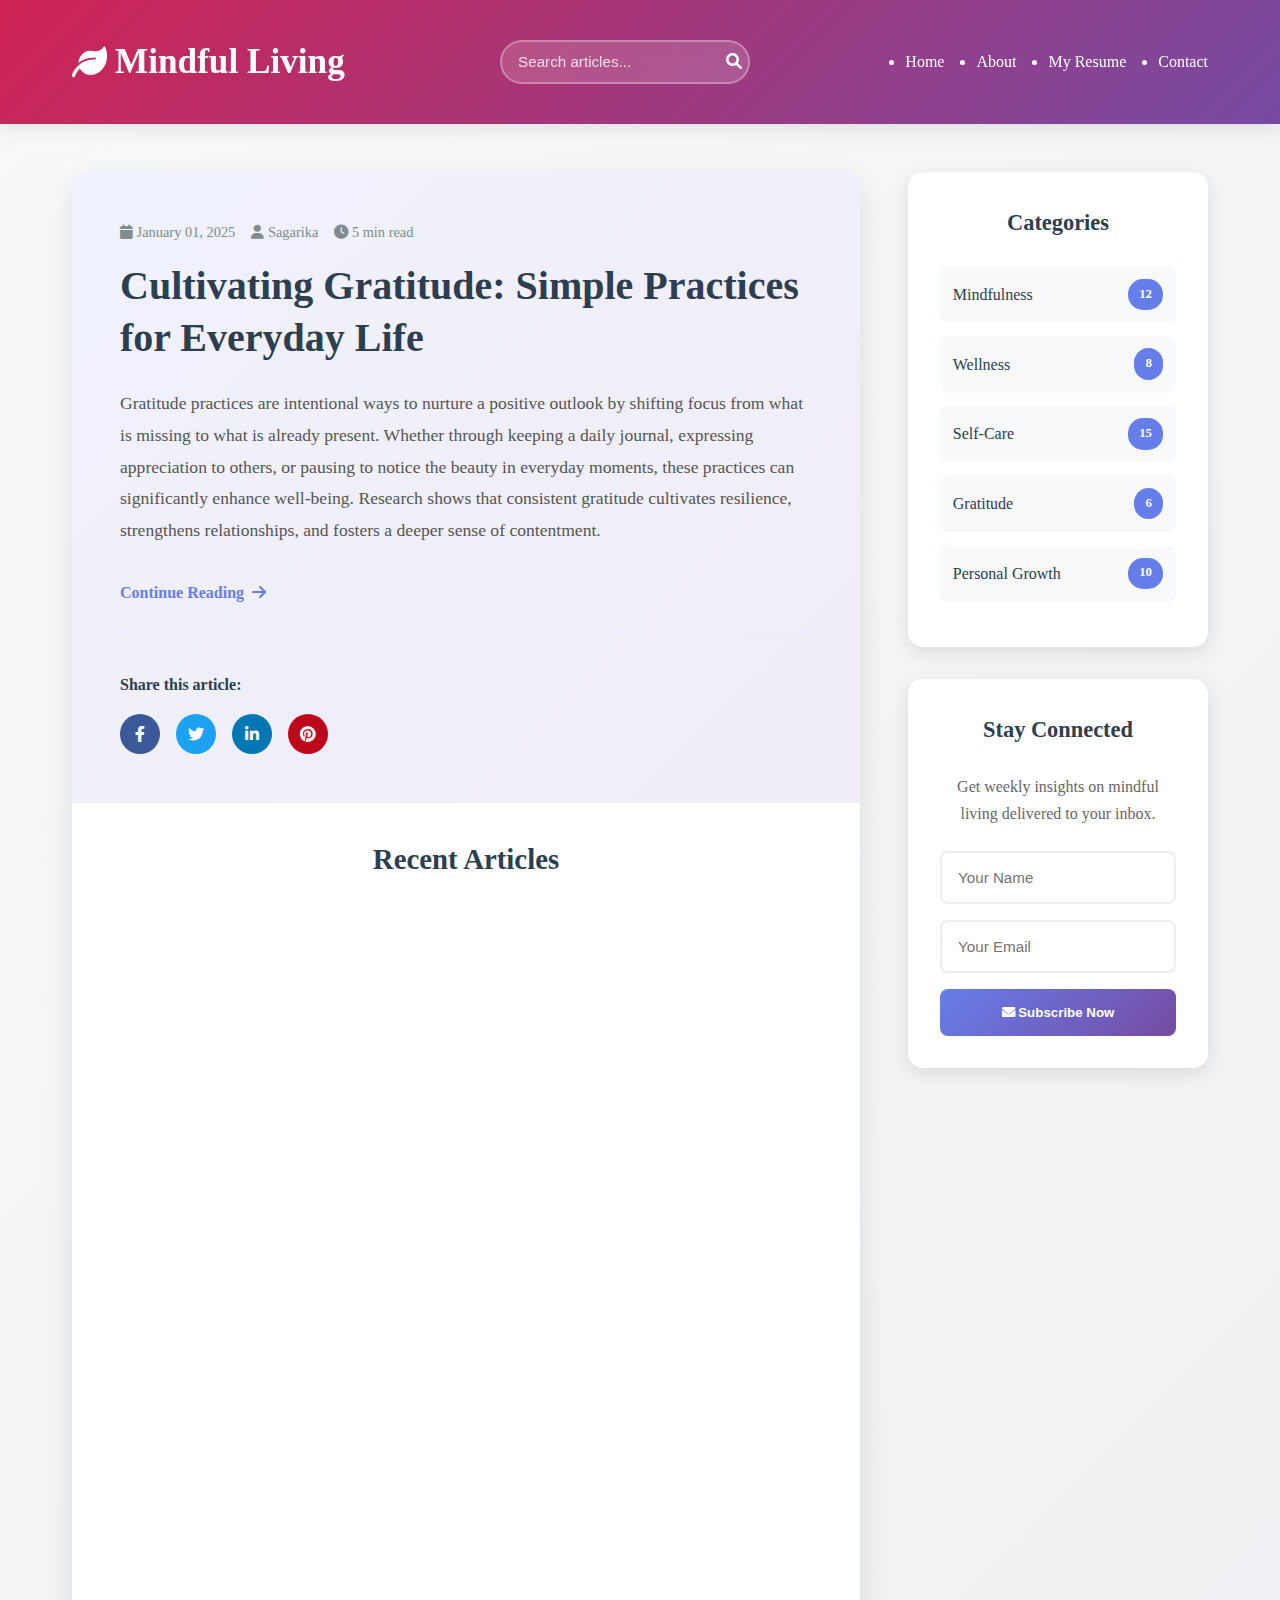
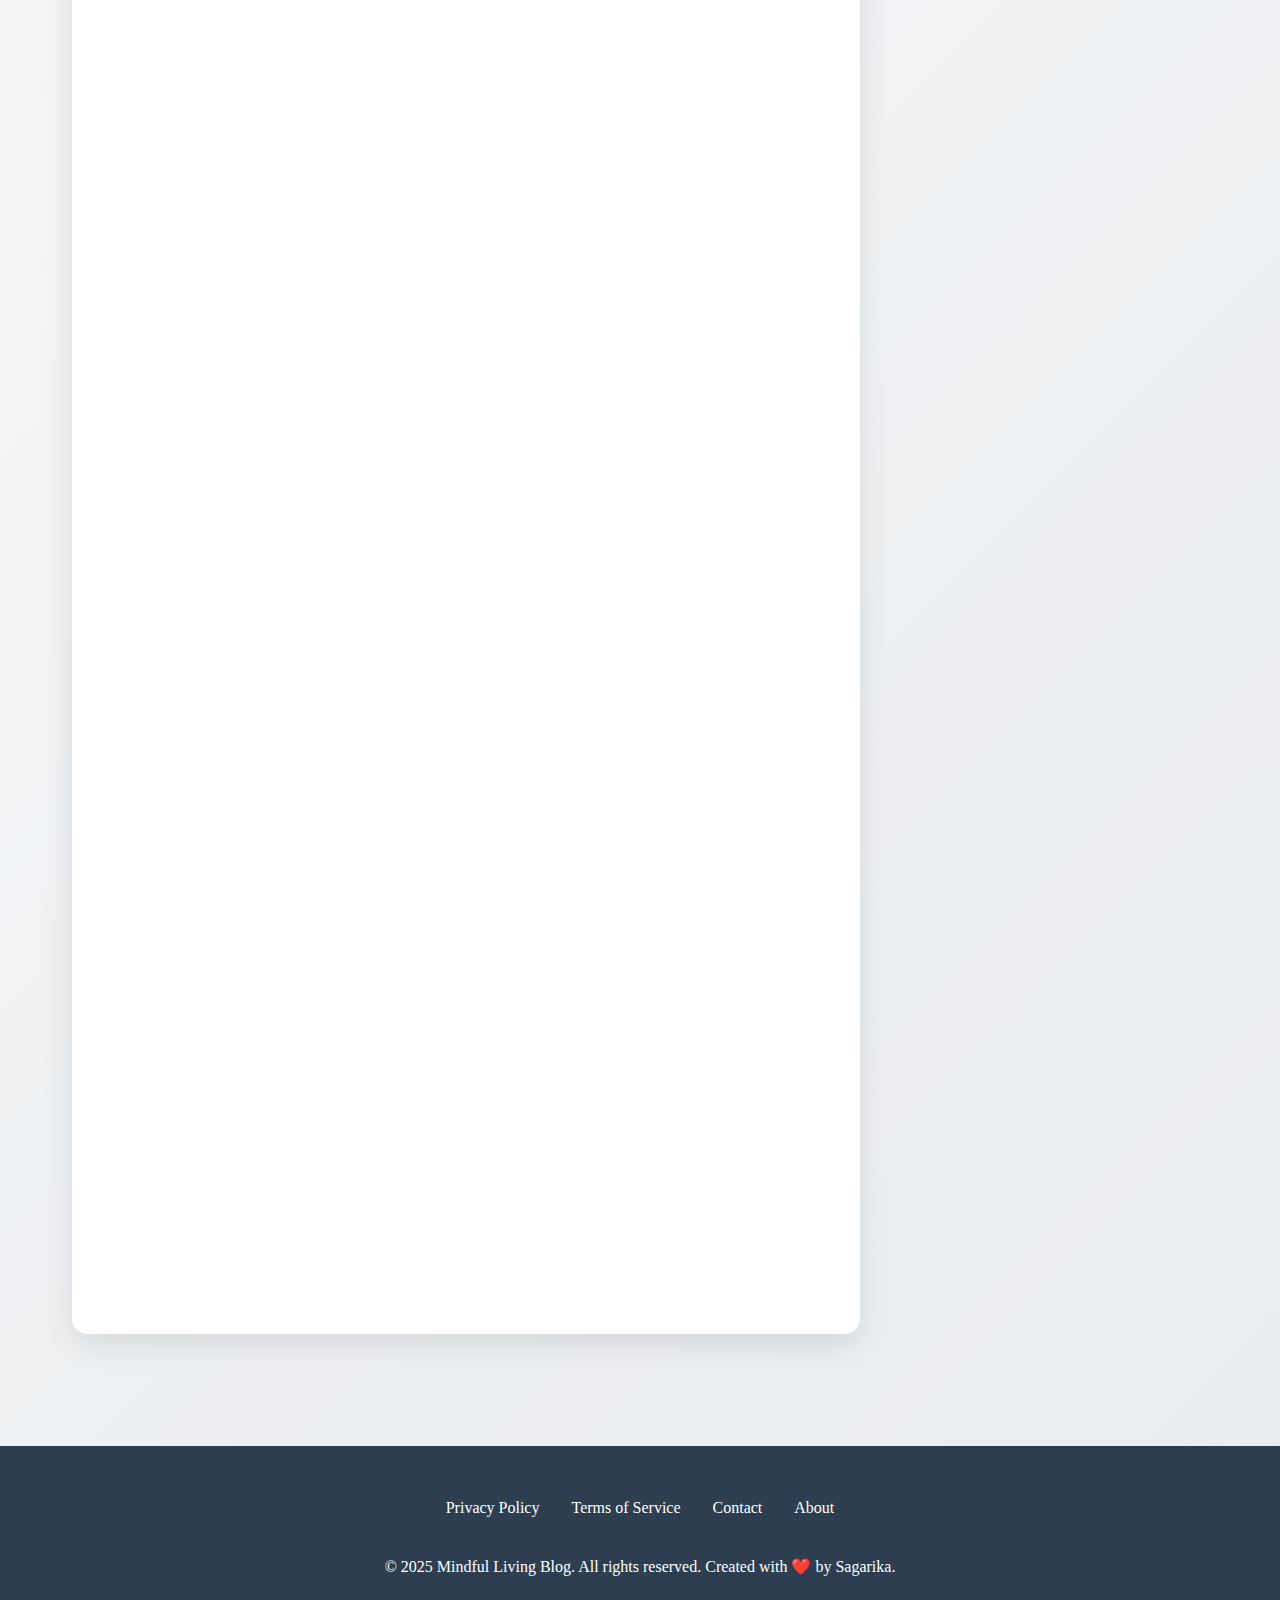
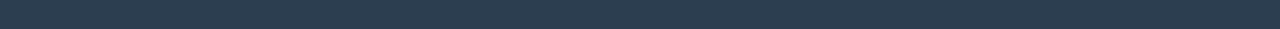
<file: index.html>
<!DOCTYPE html>
<html lang="en">
<head>
  <meta charset="UTF-8" />
  <meta name="viewport" content="width=device-width, initial-scale=1" />
  <title>Mindful Living Blog</title>
  <link
    href="https://cdnjs.cloudflare.com/ajax/libs/font-awesome/6.0.0/css/all.min.css"
    rel="stylesheet"
  />
  <link rel="stylesheet" href="style.css" />

</head>
<body>
  <!-- Header -->
  <header class="header">
    <div class="header-content">
      <a href="#" class="logo">
        <i class="fas fa-leaf"></i> Mindful Living
      </a>

      <div class="search-container">
        <input type="text" class="search-input" placeholder="Search articles..." />
        <button class="search-btn">
          <i class="fas fa-search"></i>
        </button>
      </div>

      <nav class="nav">
        <li><a href="index.html" class="active">Home</a></li>
        <!-- <a href="#wellness">Wellness</a>
        <a href="#mindfulness">Mindfulness</a> -->
        <li><a href="about.html">About</a></li>
        <li><a href="files/Sagarika_CV.pdf" target="_blank">My Resume</a></li>
        <li><a href="contact.html">Contact</a></li>
      </nav>
    </div>
  </header>

  <!-- Main Content -->
  <div class="container">
    <main class="main-content">
      <!-- Featured Post -->
      <article class="featured-post">
        <div class="post-meta">
          <span><i class="fas fa-calendar"></i> January 01, 2025</span>
          <span><i class="fas fa-user"></i> Sagarika</span>
          <span><i class="fas fa-clock"></i> 5 min read</span>
        </div>

        <h1 class="post-title">Cultivating Gratitude: Simple Practices for Everyday Life</h1>

        <!-- Excerpt shown initially -->
        <p class="post-excerpt">
          Gratitude practices are intentional ways to nurture a positive outlook by shifting focus from what is missing to what is already present. 
          Whether through keeping a daily journal, expressing appreciation to others, or pausing to notice the beauty in everyday moments, these practices can significantly enhance well-being. 
          Research shows that consistent gratitude cultivates resilience, strengthens relationships, and fosters a deeper sense of contentment.
        </p>

        <!-- Full content hidden initially -->
        <div class="full-content" style="display:none;">
Gratitude practices are intentional ways to nurture a positive outlook by shifting focus from what is missing to what is already present. 
Whether through keeping a daily journal, expressing appreciation to others, or pausing to notice the beauty in everyday moments, these practices can significantly enhance well-being. 
Research shows that consistent gratitude cultivates resilience, strengthens relationships, and fosters a deeper sense of contentment. 
By weaving gratitude into daily routines, we create space for greater clarity, balance, and fulfillment in both personal and professional life.

Beyond the personal benefits, gratitude also transforms how we engage with the world around us. 
When practiced regularly, it helps reduce stress, enhances empathy, and even improves physical health by lowering blood pressure and supporting better sleep. 
Small, mindful habits—such as starting the day with three things you’re grateful for or ending it with a reflection on positive moments—can gradually reframe one’s mindset. 
In both personal and professional life, gratitude serves as a grounding force, reminding us to appreciate progress, cherish connections, and find joy in the present moment.

Gratitude doesn’t always need to come from big milestones—it often lives in the small, ordinary details we tend to overlook. 
It’s in the warmth of morning sunlight, a kind word from a friend, or even the comfort of a quiet moment to yourself. 
When we train our minds to notice and appreciate these little blessings, life begins to feel richer and more meaningful. 
Gratitude gently shifts our perspective, turning what we have into enough, and reminding us that joy is often found in the present, not in the next achievement or possession.
        </div>

        <a href="#" class="read-more">
          Continue Reading <i class="fas fa-arrow-right"></i>
        </a>

        <!-- Social Share -->
        <div class="social-share">
          <div class="share-title">Share this article:</div>
          <div class="social-buttons">
            <a href="#" class="social-btn facebook"><i class="fab fa-facebook-f"></i></a>
            <a href="#" class="social-btn twitter"><i class="fab fa-twitter"></i></a>
            <a href="#" class="social-btn linkedin"><i class="fab fa-linkedin-in"></i></a>
            <a href="#" class="social-btn pinterest"><i class="fab fa-pinterest"></i></a>
          </div>
        </div>
      </article>

      <!-- Recent Posts -->
      <section class="recent-posts">
        <h2 class="section-title">Recent Articles</h2>

        <div class="post-grid">
          <article class="post-card">
            <h3 class="card-title">Mindfulness Practices</h3>
            <p class="card-excerpt">
              Mindfulness practices encourage us to pause and anchor ourselves in the present moment...
            </p>
            <div class="full-content" style="display:none;">
Mindfulness practices encourage us to pause and anchor ourselves in the present moment. Simple activities such as deep breathing exercises, meditation, or mindful walking help calm the mind and reduce stress. By cultivating awareness of our thoughts and surroundings, we create space for clarity, focus, and inner peace amidst daily demands.
            </div>
            <div class="card-actions">
              <a href="#" class="read-more">Read More <i class="fas fa-arrow-right"></i></a>
              <button class="favorite-btn"><i class="far fa-bookmark"></i></button>
            </div>
          </article>
        
        <article class="post-card">
  <h3 class="card-title">Journaling for Reflection</h3>
  <p class="card-excerpt">
    Journaling is a powerful tool for self-reflection and growth. By writing about lessons learned, challenges overcome, or setting daily intentions, we gain perspective on our experiences...
  </p>
  <div class="full-content" style="display:none;">
Journaling is a powerful tool for self-reflection and growth. By writing about lessons learned, challenges overcome, or setting daily intentions, we gain perspective on our experiences. This practice not only strengthens self-awareness but also promotes emotional balance, helping us track progress and celebrate small victories along the way.
  </div>
  <div class="card-actions">
    <a href="#" class="read-more">Read More <i class="fas fa-arrow-right"></i></a>
    <button class="favorite-btn"><i class="far fa-bookmark"></i></button>
  </div>
</article>

<article class="post-card">
  <h3 class="card-title">Acts of Kindness</h3>
  <p class="card-excerpt">
    Engaging in small, intentional acts of kindness can have a ripple effect on both ourselves and others...
  </p>
  <div class="full-content" style="display:none;">
Engaging in small, intentional acts of kindness can have a ripple effect on both ourselves and others. Whether it’s offering a word of encouragement, lending a helping hand, or simply listening with empathy, these gestures build connection and positive energy. Practicing kindness regularly fosters compassion and enriches our relationships.
  </div>
  <div class="card-actions">
    <a href="#" class="read-more">Read More <i class="fas fa-arrow-right"></i></a>
    <button class="favorite-btn"><i class="far fa-bookmark"></i></button>
  </div>
</article>

<article class="post-card">
  <h3 class="card-title">Affirmations and Positive Self-Talk</h3>
  <p class="card-excerpt">
    Affirmations and positive self-talk are simple yet impactful practices for building confidence and resilience...
  </p>
  <div class="full-content" style="display:none;">
Affirmations and positive self-talk are simple yet impactful practices for building confidence and resilience. By consciously choosing empowering words, we reframe limiting beliefs and shift our mindset toward growth. Repeating affirmations daily can instill optimism, boost motivation, and strengthen our sense of self-worth.
  </div>
  <div class="card-actions">
    <a href="#" class="read-more">Read More <i class="fas fa-arrow-right"></i></a>
    <button class="favorite-btn"><i class="far fa-bookmark"></i></button>
  </div>
</article>

<article class="post-card">
  <h3 class="card-title">Digital Detox</h3>
  <p class="card-excerpt">
    A digital detox involves taking intentional breaks from screens to create space for rest, reflection, and real-world connection...
  </p>
  <div class="full-content" style="display:none;">
A digital detox involves taking intentional breaks from screens to create space for rest, reflection, and real-world connection. Disconnecting from constant notifications and online distractions allows us to recharge mentally and emotionally. Even short periods of digital downtime can enhance focus, improve sleep, and restore balance in our daily lives.
  </div>
  <div class="card-actions">
    <a href="#" class="read-more">Read More <i class="fas fa-arrow-right"></i></a>
    <button class="favorite-btn"><i class="far fa-bookmark"></i></button>
  </div>
</article>
  
          <article class="post-card">
            <h3 class="card-title">Nature Connection</h3>
            <p class="card-excerpt">
              Spending time outdoors helps us ground ourselves, recharge, and find a deeper sense of calm...
            </p>
            <div class="full-content" style="display:none;">
Spending time in nature is a powerful way to ground oneself and find calm. Whether it’s a walk in the park, gardening, or simply sitting outdoors, connecting with the natural world reduces stress and restores balance. Nature offers a gentle reminder to slow down, breathe deeply, and appreciate the beauty in simplicity.
            </div>
            <div class="card-actions">
              <a href="#" class="read-more">Read More <i class="fas fa-arrow-right"></i></a>
              <button class="favorite-btn"><i class="far fa-bookmark"></i></button>
            </div>
          </article>

          <article class="post-card">
            <h3 class="card-title">Daily Rituals</h3>
            <p class="card-excerpt">
              Morning or evening routines like tea, journaling, or stretching promote stability and balance...
            </p>
            <div class="full-content" style="display:none;">
Morning or evening routines like tea, journaling, or stretching promote stability and balance. These simple rituals provide structure and nurture a sense of calm, helping us transition smoothly through the day and cultivate consistency in self-care.
            </div>
            <div class="card-actions">
              <a href="#" class="read-more">Read More <i class="fas fa-arrow-right"></i></a>
              <button class="favorite-btn"><i class="far fa-bookmark"></i></button>
            </div>
          </article>

          <article class="post-card">
            <h3 class="card-title">Goal Setting with Reflection</h3>
            <p class="card-excerpt">
              Celebrating small wins while staying focused on long-term growth builds steady momentum...
            </p>
            <div class="full-content" style="display:none;">
Effective goal setting goes beyond chasing outcomes—it involves mindful reflection along the way. By celebrating small wins and acknowledging progress, we build momentum while staying aligned with long-term aspirations. Reflective goal setting encourages balance, ensuring that personal growth is both purposeful and sustainable.
            </div>
            <div class="card-actions">
              <a href="#" class="read-more">Read More <i class="fas fa-arrow-right"></i></a>
              <button class="favorite-btn"><i class="far fa-bookmark"></i></button>
            </div>
          </article>

          <article class="post-card">
            <h3 class="card-title">Mindful Consumption</h3>
            <p class="card-excerpt">
              Choosing uplifting media, books, and conversations helps shape a healthier inner world...
            </p>
            <div class="full-content" style="display:none;">
Choosing uplifting media, books, and conversations helps shape a healthier inner world. Practicing mindful consumption means selecting content that uplifts, inspires, and aligns with our values, protecting our mental space and fostering a positive outlook.
            </div>
            <div class="card-actions">
              <a href="#" class="read-more">Read More <i class="fas fa-arrow-right"></i></a>
              <button class="favorite-btn"><i class="far fa-bookmark"></i></button>
            </div>
          </article>

          <article class="post-card">
            <h3 class="card-title">Self-Compassion Practices</h3>
            <p class="card-excerpt">
              Recognizing personal efforts and treating oneself with kindness nurtures resilience and growth...
            </p>
            <div class="full-content" style="display:none;">
Self-compassion is the practice of treating ourselves with the same kindness we extend to others. Acknowledging personal efforts, being gentle in times of difficulty, and letting go of harsh self-criticism are vital steps in this process. Cultivating self-compassion builds resilience, nurtures self-worth, and strengthens emotional well-being.
            </div>
            <div class="card-actions">
              <a href="#" class="read-more">Read More <i class="fas fa-arrow-right"></i></a>
              <button class="favorite-btn"><i class="far fa-bookmark"></i></button>
            </div>
          </article>
        </div>
      </section>
    </main>

    <!-- Sidebar -->
    <aside class="sidebar">
      <!-- Categories Widget -->
      <div class="sidebar-widget">
        <h3 class="widget-title">Categories</h3>
        <ul class="category-list">
          <li class="category-item">
            <a href="#" class="category-link">
              <span>Mindfulness</span>
              <span class="category-count">12</span>
            </a>
          </li>
          <li class="category-item">
            <a href="#" class="category-link">
              <span>Wellness</span>
              <span class="category-count">8</span>
            </a>
          </li>
          <li class="category-item">
            <a href="#" class="category-link">
              <span>Self-Care</span>
              <span class="category-count">15</span>
            </a>
          </li>
          <li class="category-item">
            <a href="#" class="category-link">
              <span>Gratitude</span>
              <span class="category-count">6</span>
            </a>
          </li>
          <li class="category-item">
            <a href="#" class="category-link">
              <span>Personal Growth</span>
              <span class="category-count">10</span>
            </a>
          </li>
        </ul>
      </div>

      <!-- Newsletter Widget -->
      <div class="sidebar-widget">
        <h3 class="widget-title">Stay Connected</h3>
        <p style="margin-bottom: 1.5rem; color: #666; text-align: center;">
          Get weekly insights on mindful living delivered to your inbox.
        </p>
        <form class="newsletter-form">
          <input type="text" class="form-input" placeholder="Your Name" />
          <input type="email" class="form-input" placeholder="Your Email" />
          <button type="submit" class="subscribe-btn">
            <i class="fas fa-envelope"></i> Subscribe Now
          </button>
        </form>
      </div>

<!-- Popular Posts Widget -->
<div class="sidebar-widget">
  <h3 class="widget-title">Popular This Month</h3>
  <div style="display: flex; flex-direction: column; gap: 1rem;">
    <div class="popular-post" tabindex="0" role="button" data-title="Daily Rituals for Inner Peace" data-text="Daily rituals such as meditation, journaling, or mindful movement can provide grounding and peace. Establishing consistent habits helps support emotional and mental balance throughout busy or challenging days."
         style="background: #fff; box-shadow: 0 4px 12px rgba(0,0,0,0.1); border-radius: 12px; padding: 1rem 1.5rem; cursor: pointer; transition: box-shadow 0.3s ease;">
      <h4 style="margin-bottom: 0.5rem; font-size: 1rem; font-weight: 600; color: #2c3e50;">Daily Rituals for Inner Peace</h4>
      <span style="color: #7f8c8d; font-size: 0.85rem;"><i class="fas fa-eye"></i> 2.3k views</span>
    </div>
    <div class="popular-post" tabindex="0" role="button" data-title="The Art of Mindful Consumption" data-text="Choosing media, food, and other inputs deliberately enhances well-being. Mindful consumption helps minimize overwhelm and fosters more intentional living aligned with our values."
         style="background: #fff; box-shadow: 0 4px 12px rgba(0,0,0,0.1); border-radius: 12px; padding: 1rem 1.5rem; cursor: pointer; transition: box-shadow 0.3s ease;">
      <h4 style="margin-bottom: 0.5rem; font-size: 1rem; font-weight: 600; color: #2c3e50;">The Art of Mindful Consumption</h4>
      <span style="color: #7f8c8d; font-size: 0.85rem;"><i class="fas fa-eye"></i> 1.8k views</span>
    </div>
    <div class="popular-post" tabindex="0" role="button" data-title="Building Resilience Through Gratitude" data-text="Gratitude strengthens the mind’s ability to recover from setbacks by focusing on positive elements in life. Incorporating gratitude practices keeps us grounded and persistent through difficulties."
         style="background: #fff; box-shadow: 0 4px 12px rgba(0,0,0,0.1); border-radius: 12px; padding: 1rem 1.5rem; cursor: pointer; transition: box-shadow 0.3s ease;">
      <h4 style="margin-bottom: 0.5rem; font-size: 1rem; font-weight: 600; color: #2c3e50;">Building Resilience Through Gratitude</h4>
      <span style="color: #7f8c8d; font-size: 0.85rem;"><i class="fas fa-eye"></i> 1.5k views</span>
    </div>
  </div>
</div>
</aside>
</div>

<!-- Modal Overlay for Popular Article -->
<div id="popular-article-modal" style="display:none; position:fixed; top:0; left:0; width:100vw; height:100vh; background: rgba(0,0,0,0.6); backdrop-filter: blur(4px); z-index: 9999; justify-content: center; align-items: center; padding: 2rem;">
  <div style="background: #fff; border-radius: 16px; max-width: 600px; width: 90%; padding: 2rem; box-shadow: 0 8px 24px rgba(0,0,0,0.15); position: relative;">
    <button id="close-popular-article" aria-label="Close modal" style="position: absolute; top: 16px; right: 16px; background: none; border: none; font-size: 1.5rem; cursor: pointer;">×</button>
    <h2 id="popular-article-title" style="margin-bottom: 1rem; font-weight: 700; color: #34495e;"></h2>
    <p id="popular-article-text" style="color: #555; line-height: 1.6;"></p>
  </div>
</div>

  <!-- Footer -->
  <footer class="footer">
    <div class="footer-content">
      <div class="footer-links">
        <a href="#privacy">Privacy Policy</a>
        <a href="#terms">Terms of Service</a>
        <a href="#contact">Contact</a>
        <a href="#about">About</a>
      </div>
      <p>&copy; 2025 Mindful Living Blog. All rights reserved. Created with ❤️ by Sagarika.</p>
    </div>
  </footer>

  <script src="script.js"></script>
</body>
</html>
</file>
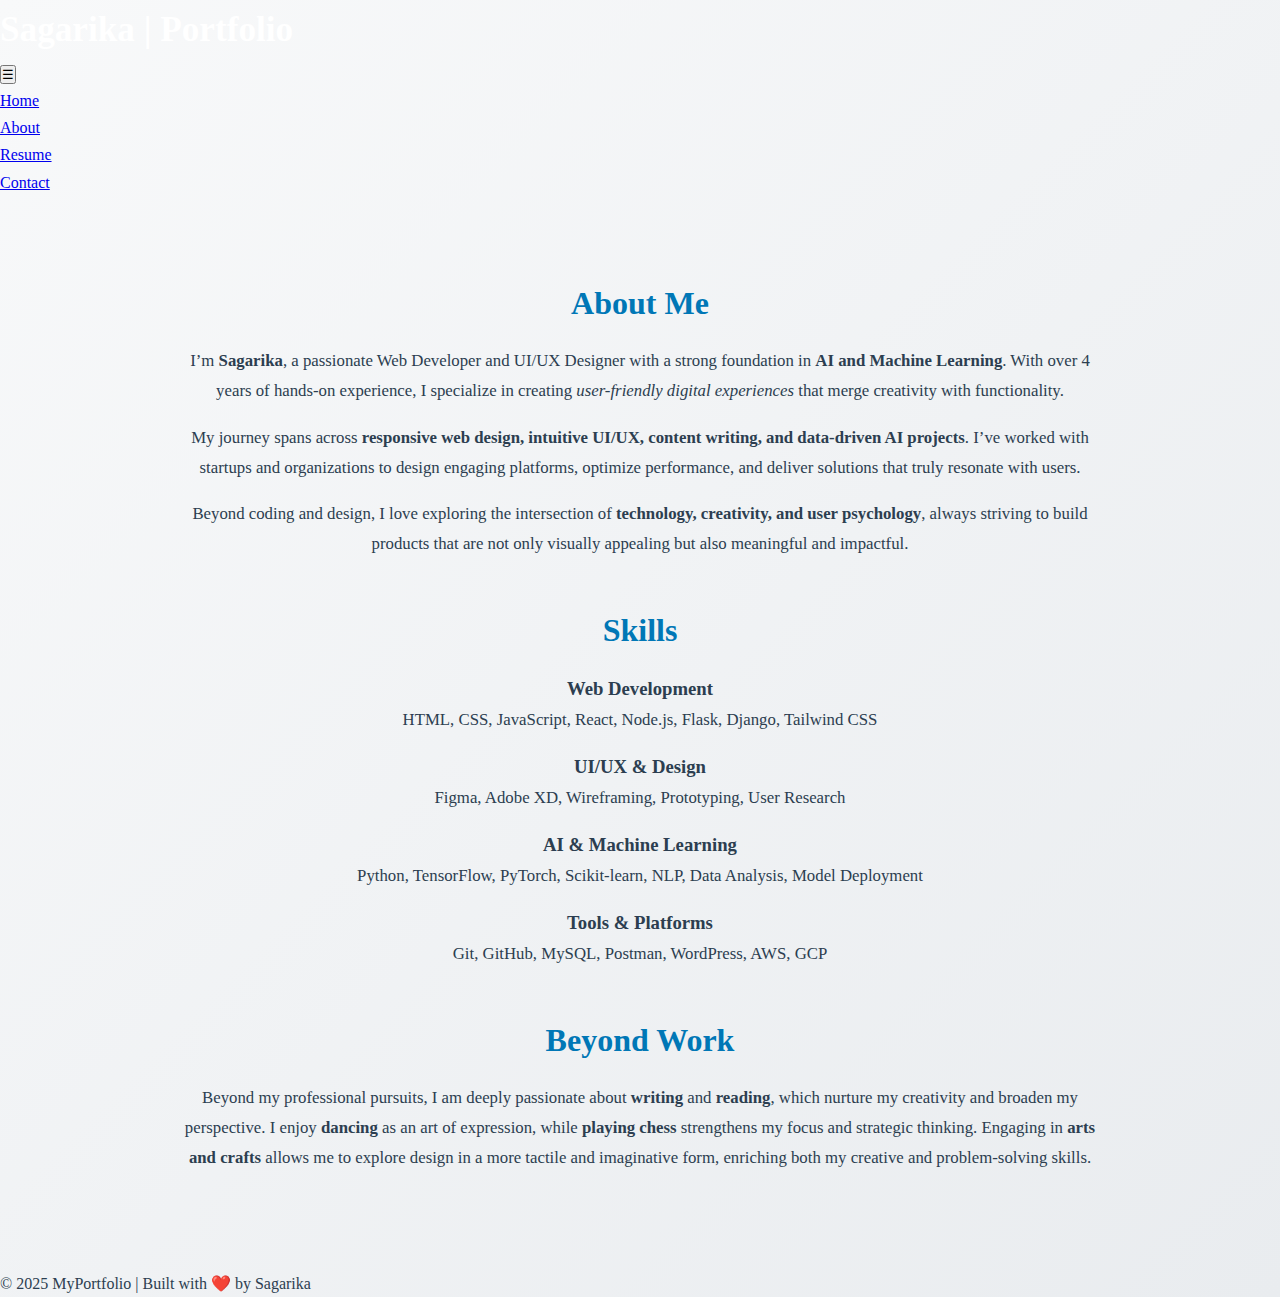
<file: about.html>
<!DOCTYPE html>
<html lang="en">
<head>
  <meta charset="UTF-8">
  <meta name="viewport" content="width=device-width, initial-scale=1.0">
  <title>About Me</title>
  <link rel="stylesheet" href="style.css">
</head>
<body>
  <header>
    <nav class="navbar">
      <div class="logo">Sagarika | Portfolio</div>
      <button class="menu-toggle">☰</button>
      <ul class="nav-links">
        <li><a href="index.html">Home</a></li>
        <li><a href="about.html" class="active">About</a></li>
        <li><a href="files/Sagarika_CV.pdf" target="_blank">Resume</a></li>
        <li><a href="contact.html">Contact</a></li>
      </ul>
    </nav>
  </header>

  <main class="content">
    <h1>About Me</h1>
    <p>
        I’m <strong>Sagarika</strong>, a passionate Web Developer and UI/UX Designer with a strong foundation in 
        <strong>AI and Machine Learning</strong>. With over 4 years of hands-on experience, I specialize in creating 
        <em>user-friendly digital experiences</em> that merge creativity with functionality.  
      </p>
      <p>
        My journey spans across <strong>responsive web design, intuitive UI/UX, content writing, and data-driven AI projects</strong>. 
        I’ve worked with startups and organizations to design engaging platforms, optimize performance, and deliver solutions 
        that truly resonate with users.  
      </p>
      <p>
        Beyond coding and design, I love exploring the intersection of <strong>technology, creativity, and user psychology</strong>, 
        always striving to build products that are not only visually appealing but also meaningful and impactful.  
      </p><br>

    <h2>Skills</h2>
    <div class="skills-grid">
        <div>
          <h3>Web Development</h3>
          <p>HTML, CSS, JavaScript, React, Node.js, Flask, Django, Tailwind CSS</p>
        </div>
        <div>
          <h3>UI/UX & Design</h3>
          <p>Figma, Adobe XD, Wireframing, Prototyping, User Research</p>
        </div>
        <div>
          <h3>AI & Machine Learning</h3>
          <p>Python, TensorFlow, PyTorch, Scikit-learn, NLP, Data Analysis, Model Deployment</p>
        </div>
        <div>
          <h3>Tools & Platforms</h3>
          <p>Git, GitHub, MySQL, Postman, WordPress, AWS, GCP</p>
        </div>
      </div><br>

      <h2>Beyond Work</h2>
      <p>
        Beyond my professional pursuits, I am deeply passionate about <strong>writing</strong> and <strong>reading</strong>, 
        which nurture my creativity and broaden my perspective.  
        I enjoy <strong>dancing</strong> as an art of expression, while <strong>playing chess</strong> strengthens my focus 
        and strategic thinking.  
        Engaging in <strong>arts and crafts</strong> allows me to explore design in a more tactile and imaginative form, 
        enriching both my creative and problem-solving skills.  
      </p>
  </main>

  <footer>
    <p>© 2025 MyPortfolio | Built with ❤️ by Sagarika</p>
  </footer>
  <script src="script.js"></script>
</body>
</html>
</file>
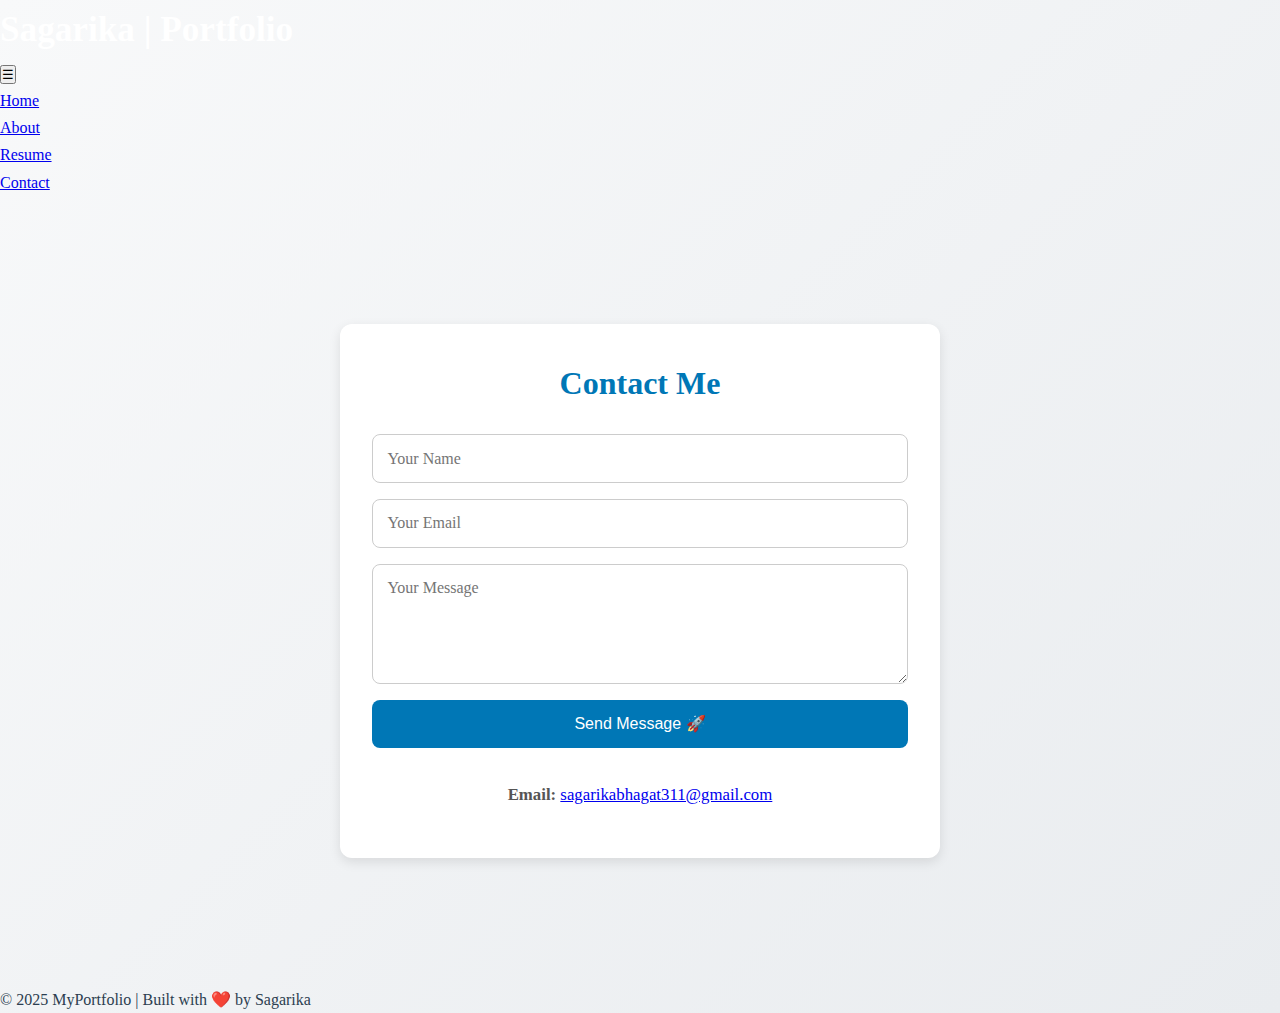
<file: contact.html>
<!DOCTYPE html>
<html lang="en">
<head>
  <meta charset="UTF-8">
  <meta name="viewport" content="width=device-width, initial-scale=1.0">
  <title>Contact Me</title>
  <link rel="stylesheet" href="style.css">
</head>
<body>
  <header>
    <nav class="navbar">
      <div class="logo">Sagarika | Portfolio</div>
      <button class="menu-toggle">☰</button>
      <ul class="nav-links">
        <li><a href="index.html">Home</a></li>
        <li><a href="about.html">About</a></li>
        <li><a href="files/Sagarika_CV.pdf" target="_blank">Resume</a></li>
        <li><a href="contact.html" class="active">Contact</a></li>
      </ul>
    </nav>
  </header>

  <main class="content">
    <section class="contact-box">
      <h1>Contact Me</h1>
  
      <!-- Formspree-enabled form -->
      <form
        class="contact-form"
        action="https://formspree.io/f/mvgbagez"
        method="POST"
      >
        <input type="text" name="name" placeholder="Your Name" required>
        <input type="email" name="email" placeholder="Your Email" required>
        <textarea name="message" placeholder="Your Message" required></textarea>
        <button type="submit" class="btn">
            <span class="btn-text">Send Message</span> 🚀
          </button>
      </form>
  
      <div class="contact-info">
        <p>
          <strong>Email:</strong>
          <a href="mailto:sagarikabhagat311@gmail.com">sagarikabhagat311@gmail.com</a>
        </p>
      </div>
    </section>
  </main>

  <footer>
    <p>© 2025 MyPortfolio | Built with ❤️ by Sagarika</p>
  </footer>

  <script src="script.js"></script>
<script>
  const form = document.querySelector('.contact-form');
  form.addEventListener('submit', (e) => {
    e.preventDefault();
    fetch(form.action, {
      method: 'POST',
      body: new FormData(form),
      headers: { Accept: 'application/json' }
    }).then((response) => {
      if (response.ok) {
        window.location.href = 'thankyou.html';
      } else {
        alert('Oops! There was a problem submitting your form.');
      }
    });
  });
</script>
</body>
</html>
</file>
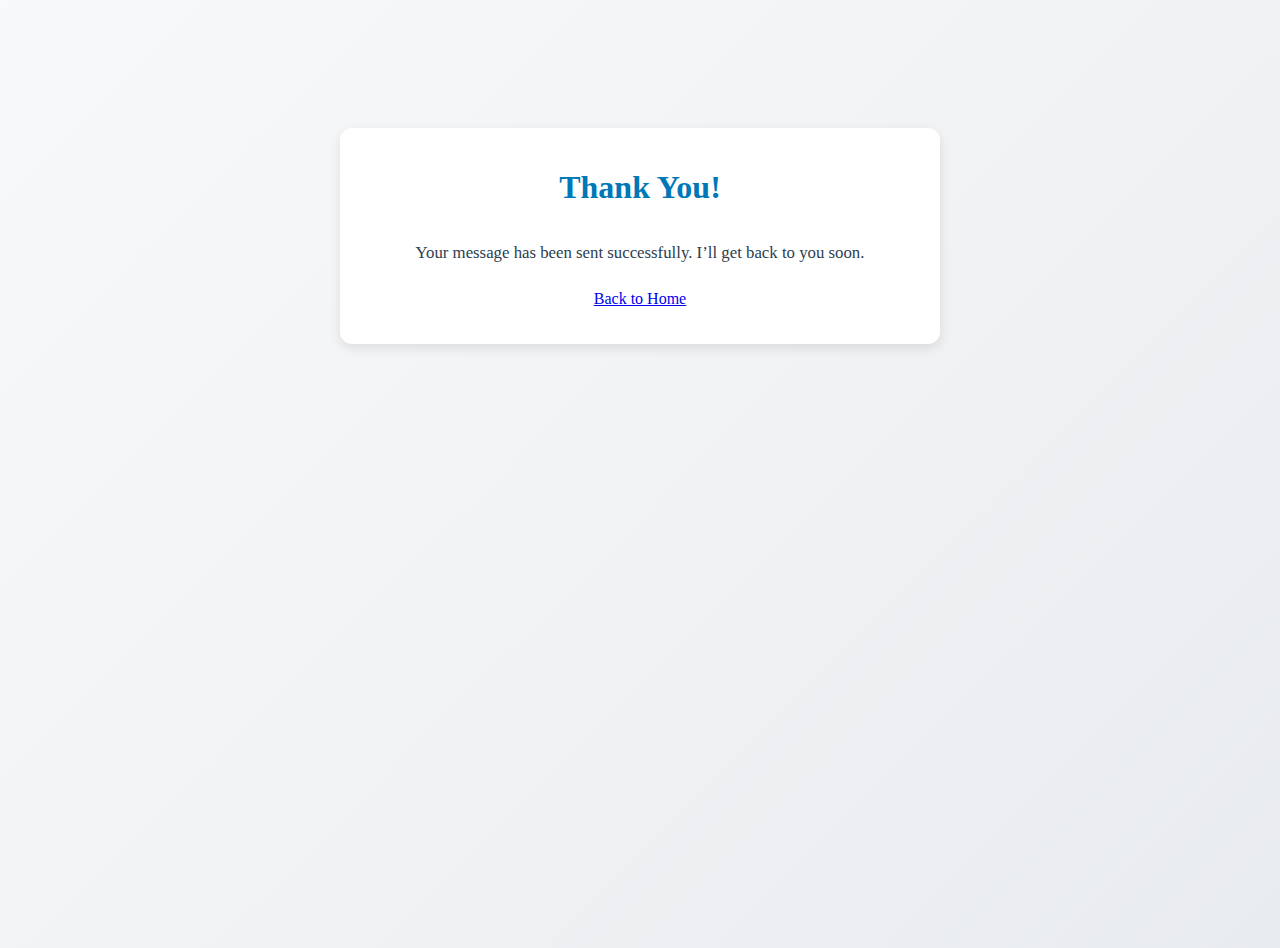
<file: thankyou.html>
<!DOCTYPE html>
<html lang="en">
<head>
  <meta charset="UTF-8">
  <title>Thank You</title>
  <link rel="stylesheet" href="style.css">
</head>
<body>
  <main class="content">
    <section class="contact-box">
      <h1>Thank You!</h1>
      <p>Your message has been sent successfully. I’ll get back to you soon.</p>
      <a href="index.html" class="btn">Back to Home</a>
    </section>
  </main>
</body>
</html>
</file>
<file: style.css>
* {
    margin: 0;
    padding: 0;
    box-sizing: border-box;
}

.full-content {
      white-space: pre-line;
    }

body {
    font-family: 'Georgia', 'Times New Roman', serif;
    line-height: 1.7;
    color: #2c3e50;
    background: linear-gradient(135deg, #f8f9fa 0%, #e9ecef 100%);
    min-height: 100vh;
}

/* Header */
.header {
    background: linear-gradient(135deg, #cf2354 0%, #764ba2 100%);
    color: white;
    padding: 2rem 0;
    box-shadow: 0 4px 20px rgba(0,0,0,0.1);
    position: sticky;
    top: 0;
    z-index: 100;
}

.header-content {
    max-width: 1200px;
    margin: 0 auto;
    padding: 0 2rem;
    display: flex;
    justify-content: space-between;
    align-items: center;
    flex-wrap: wrap;
    gap: 1rem;
}

.logo {
    font-size: 2.2rem;
    font-weight: 700;
    text-decoration: none;
    color: white;
    display: flex;
    align-items: center;
    gap: 0.5rem;
}

.nav {
    display: flex;
    gap: 2rem;
    align-items: center;
}

.nav a {
    color: white;
    text-decoration: none;
    font-weight: 500;
    transition: all 0.3s ease;
    position: relative;
}

.nav a:hover {
    color: #ffd700;
    transform: translateY(-2px);
}

.nav a::after {
    content: '';
    position: absolute;
    bottom: -5px;
    left: 0;
    width: 0;
    height: 2px;
    background: #ffd700;
    transition: width 0.3s ease;
}

.nav a:hover::after {
    width: 100%;
}

/* Search Bar */
.search-container {
    position: relative;
    margin: 0 1rem;
}

.search-input {
    padding: 0.7rem 2.5rem 0.7rem 1rem;
    border: 2px solid rgba(255,255,255,0.3);
    border-radius: 25px;
    background: rgba(255,255,255,0.15);
    color: white;
    font-size: 0.95rem;
    width: 250px;
    backdrop-filter: blur(10px);
    transition: all 0.3s ease;
}

.search-input::placeholder {
    color: rgba(255,255,255,0.8);
}

.search-input:focus {
    outline: none;
    border-color: #ffd700;
    background: rgba(255,255,255,0.25);
    box-shadow: 0 0 15px rgba(255,215,0,0.3);
}

.search-btn {
    position: absolute;
    right: 8px;
    top: 50%;
    transform: translateY(-50%);
    background: none;
    border: none;
    color: white;
    cursor: pointer;
    font-size: 1rem;
    transition: color 0.3s ease;
}

.search-btn:hover {
    color: #ffd700;
}

/* Main Content */
.container {
    max-width: 1200px;
    margin: 0 auto;
    padding: 3rem 2rem;
    display: grid;
    grid-template-columns: 1fr 300px;
    gap: 3rem;
}

/* Blog Posts */
.main-content {
    background: white;
    border-radius: 15px;
    box-shadow: 0 10px 30px rgba(0,0,0,0.1);
    overflow: hidden;
}

.featured-post {
    background: linear-gradient(135deg, rgba(102,126,234,0.1) 0%, rgba(118,75,162,0.1) 100%);
    padding: 3rem;
    border-bottom: 1px solid #eee;
}

.post-meta {
    color: #7f8c8d;
    font-size: 0.9rem;
    margin-bottom: 1rem;
    display: flex;
    align-items: center;
    gap: 1rem;
}

.post-title {
    font-size: 2.5rem;
    font-weight: 700;
    margin-bottom: 1.5rem;
    color: #2c3e50;
    line-height: 1.3;
}

.post-excerpt {
    font-size: 1.1rem;
    line-height: 1.8;
    color: #555;
    margin-bottom: 2rem;
}

.read-more {
    display: inline-flex;
    align-items: center;
    gap: 0.5rem;
    color: #667eea;
    text-decoration: none;
    font-weight: 600;
    transition: all 0.3s ease;
}

.read-more:hover {
    color: #764ba2;
    transform: translateX(5px);
}

.card-actions {
    display: flex;
    justify-content: space-between;
    align-items: center;
    margin-top: 1rem;
}

.favorite-btn {
    background: none;
    border: none;
    cursor: pointer;
    font-size: 1.2rem;
    color: #667eea;
    transition: transform 0.2s ease, color 0.3s ease;
}

.favorite-btn:hover {
    color: #764ba2;
    transform: scale(1.2);
}

.favorite-btn.saved i {
    color: #ffd700; /* Highlight saved */
    font-weight: bold;
}

/* Social Share */
.social-share {
    margin-top: 2rem;
    padding-top: 2rem;
    border-top: 1px solid #eee;
}

.share-title {
    font-size: 1rem;
    font-weight: 600;
    margin-bottom: 1rem;
    color: #2c3e50;
}

.social-buttons {
    display: flex;
    gap: 1rem;
}

.social-btn {
    display: flex;
    align-items: center;
    justify-content: center;
    width: 40px;
    height: 40px;
    border-radius: 50%;
    text-decoration: none;
    color: white;
    transition: all 0.3s ease;
}

.facebook { background: #3b5998; }
.twitter { background: #1da1f2; }
.linkedin { background: #0077b5; }
.pinterest { background: #bd081c; }

.social-btn:hover {
    transform: translateY(-3px);
    box-shadow: 0 5px 15px rgba(0,0,0,0.3);
}

/* Recent Posts */
.recent-posts {
    padding: 2rem 3rem 3rem;
}

.section-title {
    font-size: 1.8rem;
    font-weight: 700;
    margin-bottom: 2rem;
    color: #2c3e50;
    text-align: center;
}

.post-grid {
    display: grid;
    gap: 2rem;
}

.post-card {
    padding: 1.5rem;
    border-left: 4px solid #667eea;
    background: #f8f9fa;
    border-radius: 8px;
    transition: all 0.3s ease;
}

.post-card:hover {
    background: #e9ecef;
    transform: translateX(5px);
    box-shadow: 0 5px 15px rgba(0,0,0,0.1);
}

.card-title {
    font-size: 1.2rem;
    font-weight: 600;
    margin-bottom: 0.8rem;
    color: #2c3e50;
}

.card-excerpt {
    font-size: 0.95rem;
    line-height: 1.6;
    color: #666;
}

/* Sidebar */
.sidebar {
    display: flex;
    flex-direction: column;
    gap: 2rem;
}

.sidebar-widget {
    background: white;
    border-radius: 15px;
    padding: 2rem;
    box-shadow: 0 5px 20px rgba(0,0,0,0.1);
}

.widget-title {
    font-size: 1.4rem;
    font-weight: 700;
    margin-bottom: 1.5rem;
    color: #2c3e50;
    text-align: center;
}

/* Categories */
.category-list {
    list-style: none;
}

.category-item {
    margin-bottom: 0.8rem;
}

.category-link {
    display: flex;
    justify-content: space-between;
    align-items: center;
    padding: 0.8rem;
    background: #f8f9fa;
    border-radius: 8px;
    text-decoration: none;
    color: #2c3e50;
    transition: all 0.3s ease;
}

.category-link:hover {
    background: linear-gradient(135deg, #667eea, #764ba2);
    color: white;
    transform: translateX(5px);
}

.category-count {
    background: #667eea;
    color: white;
    padding: 0.3rem 0.7rem;
    border-radius: 15px;
    font-size: 0.8rem;
    font-weight: 600;
}

.category-link:hover .category-count {
    background: white;
    color: #667eea;
}

/* Newsletter */
.newsletter-form {
    display: flex;
    flex-direction: column;
    gap: 1rem;
}

.form-input {
    padding: 1rem;
    border: 2px solid #eee;
    border-radius: 8px;
    font-size: 0.95rem;
    transition: border-color 0.3s ease;
}

.form-input:focus {
    outline: none;
    border-color: #667eea;
}

.subscribe-btn {
    padding: 1rem;
    background: linear-gradient(135deg, #667eea, #764ba2);
    color: white;
    border: none;
    border-radius: 8px;
    font-weight: 600;
    cursor: pointer;
    transition: all 0.3s ease;
}

.subscribe-btn:hover {
    transform: translateY(-2px);
    box-shadow: 0 5px 15px rgba(102,126,234,0.4);
}

/* Footer */
.footer {
    background: #2c3e50;
    color: white;
    padding: 3rem 0;
    margin-top: 4rem;
}

.footer-content {
    max-width: 1200px;
    margin: 0 auto;
    padding: 0 2rem;
    text-align: center;
}

.footer-links {
    display: flex;
    justify-content: center;
    gap: 2rem;
    margin-bottom: 2rem;
}

.footer-links a {
    color: white;
    text-decoration: none;
    transition: color 0.3s ease;
}

.footer-links a:hover {
    color: #667eea;
}

/* Responsive */
@media (max-width: 768px) {
    .container {
        grid-template-columns: 1fr;
        gap: 2rem;
        padding: 2rem 1rem;
    }

    .header-content {
        flex-direction: column;
        text-align: center;
    }

    .nav {
        flex-wrap: wrap;
        justify-content: center;
    }

    .search-input {
        width: 200px;
    }

    .post-title {
        font-size: 2rem;
    }

    .featured-post {
        padding: 2rem;
    }

    .recent-posts {
        padding: 2rem;
    }
}

/* About Page */
.content {
  max-width: 1000px;
  margin: 3rem auto;
  padding: 2rem;
  text-align: center; /* centers headings & paragraphs */
}

.content h1, 
.content h2 {
  margin-bottom: 1rem;
  color: #0077b6;
}

.content p {
  margin-bottom: 1rem;
  font-size: 1.05rem;
  line-height: 1.8;
}
section {
  padding: 60px 20px;
  text-align: center;
}

h2 {
  margin-bottom: 40px;
  font-size: 2rem;
  font-weight: bold;
}

.grid-3 {
  display: grid;
  grid-template-columns: repeat(auto-fit, minmax(280px, 1fr));
  gap: 20px;
  justify-content: center;
  align-items: stretch;
}

.card {
  background: #fff;
  border-radius: 15px;
  padding: 25px;
  box-shadow: 0px 5px 20px rgba(0,0,0,0.1);
  transition: transform 0.3s ease, box-shadow 0.3s ease;
}

.card:hover {
  transform: translateY(-5px);
  box-shadow: 0px 10px 25px rgba(0,0,0,0.2);
}

.card h3 {
  margin-bottom: 15px;
  font-size: 1.3rem;
  color: #333;
}

.card p {
  font-size: 1rem;
  color: #555;
  line-height: 1.5;
}

/* Contact Box */
.contact-box {
  background: #fff;
  max-width: 600px;
  margin: 3rem auto;
  padding: 2rem;
  border-radius: 12px;
  box-shadow: 0 4px 12px rgba(0,0,0,0.1);
  text-align: center;
}

.contact-box h1 {
  margin-bottom: 1.5rem;
  font-size: 2rem;
  color: #0077b6;
}

.contact-form {
  display: flex;
  flex-direction: column;
  gap: 1rem;
  margin-bottom: 2rem;
}

.contact-form input,
.contact-form textarea {
  width: 100%;
  padding: 0.9rem;
  border: 1px solid #ccc;
  border-radius: 8px;
  font-size: 1rem;
  font-family: "Times New Roman", Times, serif;
}

.contact-form textarea {
  min-height: 120px;
  resize: vertical;
}

.contact-form button {
  background: #0077b6;
  color: #fff;
  padding: 0.9rem;
  border: none;
  border-radius: 8px;
  font-size: 1rem;
  cursor: pointer;
  transition: background 0.3s;
}

.contact-form button:hover {
  background: #005f8a;
}

.contact-info {
  font-size: 0.95rem;
  color: #555;
}

#close-popular-article:hover {
  color: #e74c3c; /* Example: red on hover */
}

#popular-article-modal {
    display: none; /* initial */
    justify-content: center;
    align-items: center;
    /* ... existing styles */
}

#popular-article-modal[style*="display: flex"] {
    /* This will show modal as flex container for properly centering */
    display: flex;
}
</file>
